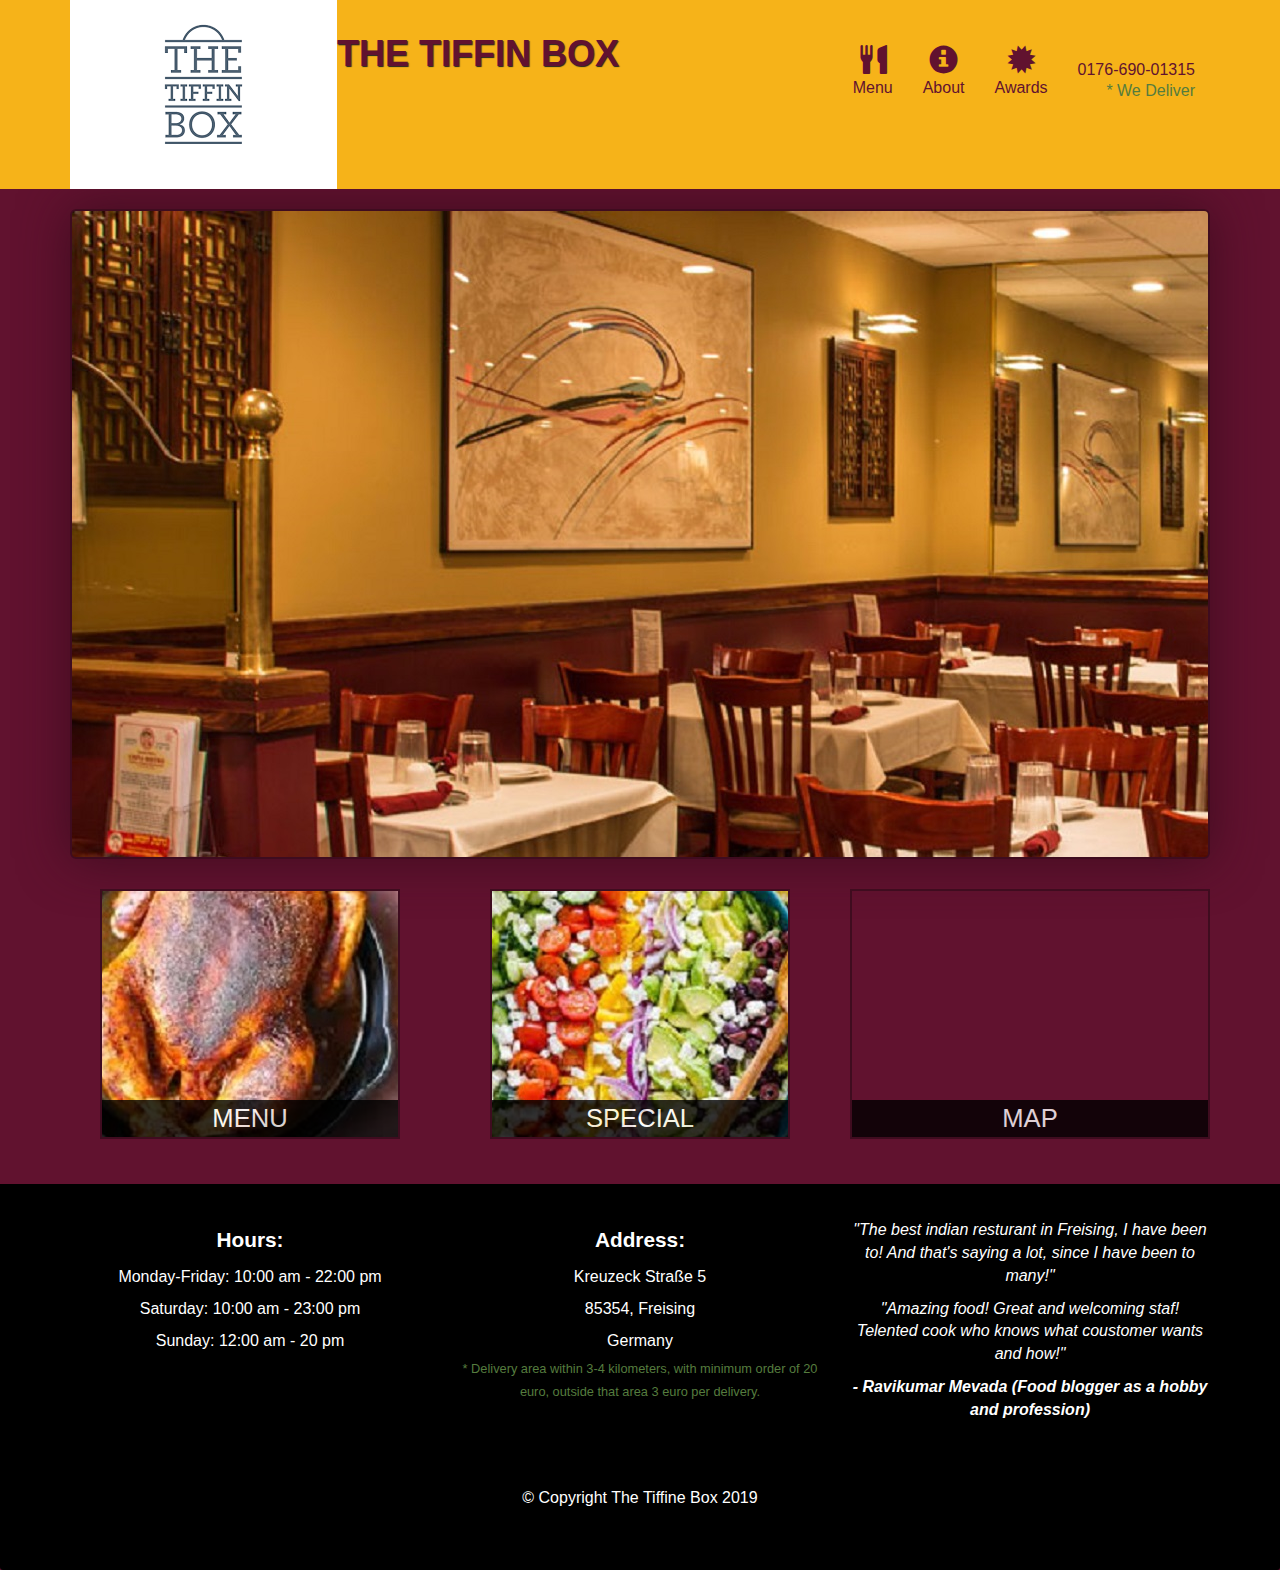
<file: index.html>
<!DOCTYPE html>
<html lang= "en">
<head>
	<meta charset="utf-8">
	<meta http-equiv="X-UA-Compatible" content="IE=edge">
	<meta name="viewport" content="width=device-width, initial-scale=1">
	<title>Welcome to the Tiffin-Box</title>
	<link href='https://fonts.googleapis.com/css?family=Source+Sans+Pro' rel='stylesheet' type='text/css'>
	<link rel="stylesheet" type="text/css" href="css/bootstrap.min.css">
	<link rel="stylesheet" type="text/css" href="css/style.css">
	<link href="https://stackpath.bootstrapcdn.com/font-awesome/4.7.0/css/font-awesome.min.css" rel="stylesheet" integrity="sha384-wvfXpqpZZVQGK6TAh5PVlGOfQNHSoD2xbE+QkPxCAFlNEevoEH3Sl0sibVcOQVnN" crossorigin="anonymous">
</head>

<body>
    <header>
        <!-- nav bar started -->
        <nav id="header-nav" class="navbar navbar-default">  
            <div class="container">
                <div class="navbar-header" >
                    <!-- logo -->
                    <a href="index.html" class="pull-left visible-md visible-lg"><img src="./images/tiffine-logo.png"></a>
                    </a>
                    <!-- brand -->
                    <div class="navbar-brand">
					<a href="index.html"><h1>The Tiffin Box</h1></a>
                    </div>
                    <button id="navbarToggle" type="button" class="navbar-toggle collapsed" data-toggle="collapse" data-target="#bs-example-navbar-collapse-1" aria-expanded="false">
                            <span class="sr-only">Toggle navigation</span>
                            <span class="icon-bar"></span>
                            <span class="icon-bar"></span>
                            <span class="icon-bar"></span>
                    </button>
                </div>

                <div id="bs-example-navbar-collapse-1" class="collapse navbar-collapse">
                        <ul id="nav-list" class="nav navbar-nav navbar-right">
                            <li>
                                <a href="menu-categories.html"><span class="glyphicon glyphicon-cutlery"></span><br class="hidden-xs">Menu</a>
                            </li>
                            <li>
                                <a href="#"><span class="glyphicon glyphicon-info-sign"></span><br class="hidden-xs">About</a>
                            </li>
                            <li>
                                <a href="#"><span class="glyphicon glyphicon-certificate"></span><br class="hidden-xs">Awards</a>
                            </li>
                            <li id="phone" class="hidden-xs">
                                <a href="tel:0176 690 01315">0176-690-01315</a><div>* We Deliver</div>
                            </li>
                        </ul>
                </div>
            </div>
            <div id="call-btn" class="text-center visible-xs"><a class="btn" href="tel:0176-690-01315"><span class="glyphicon glyphicon-earphone"></span>0176-690-01315</a></div>
			<div id="xs-deliver" class="text-center visible-xs">* We deliver</div>	
        </nav>
        <!-- nav bar ended -->
    </header>
    <!-- main content--> 
    <div id="main-item" class="container">
        <div class="jumbotron">
            <img src="./images/tiffine_background_1.jpg" alt="Picture of restaurant" class="img-responsive visible-xs">
        </div>    
        <div id="home-time" class="row">
            <div class="col-md-4 col-sm-6 col-xs-12">
                <a href="menu-categories.html"><div id="menu-tile"><span>Menu</span></div></a>
            </div>
            <div class="col-md-4 col-sm-6 col-xs-12">
                <a href="single-categories.html"><div id="special-tile"><span>Special</span></div></a>
            </div>
            <div class="col-md-4 col-sm-12 col-xs-12">
                 <a href="https://goo.gl/maps/ux6E65hHPA4PW7x76" target="_blank"><div id="map-tile"><iframe src="https://www.google.com/maps/embed?pb=!1m18!1m12!1m3!1d2648.370941058005!2d11.731336715658571!3d48.411022479246164!2m3!1f0!2f0!3f0!3m2!1i1024!2i768!4f13.1!3m3!1m2!1s0x479e6ae5f5160daf%3A0xa74afd5bd78dcf6c!2sKreuzeckstra%C3%9Fe%205%2C%2085354%20Freising!5e0!3m2!1sen!2sde!4v1568994246811!5m2!1sen!2sde" width="100%" height="250" frameborder="0" style="border:0;" allowfullscreen=""></iframe><span>Map</span></div></a>
            </div>
        </div>          
    </div>
    <!-- footer--> 
    <footer class="panel-footer">
            <div class="container">
                <div class="row">
                    <section id="hours" class="col-sm-4">
                        <span>Hours:</span><br>
                        <p>Monday-Friday: 10:00 am - 22:00 pm<br>
                        Saturday: 10:00 am - 23:00 pm<br>
                        Sunday: 12:00 am - 20 pm<br></p>
                        <hr class="visible-xs">
                    </section>
                    <section id="address" class="col-sm-4">
                        <span>Address:</span><br>
                        Kreuzeck Straße 5<br>
                        85354, Freising<br>
                        Germany<br>
                        <p>* Delivery area within 3-4 kilometers, with minimum order of 20 euro, outside that area 3 euro per delivery.</p>
                        <hr class="visible-xs">
                    </section>
                    <section id="testimonials" class="col-sm-4">
                        <p>"The best indian resturant in Freising, I have been to! And that's saying a lot, since I have been to many!"</p>
                        <p>"Amazing food! Great and welcoming staf! Telented cook who knows what coustomer wants and how!"</p>
                        <p>- Ravikumar Mevada (Food blogger as a hobby and profession)</p>
                    </section>
                </div>
                <div class="text-center">&copy; Copyright The Tiffine Box 2019</div>
            </div>
        </footer>

<script src="js/jquery-3.4.1.min.js"></script>
<script src="js/bootstrap.js"></script>
<script src="js/script.js"></script>

</body>
</html>
</file>
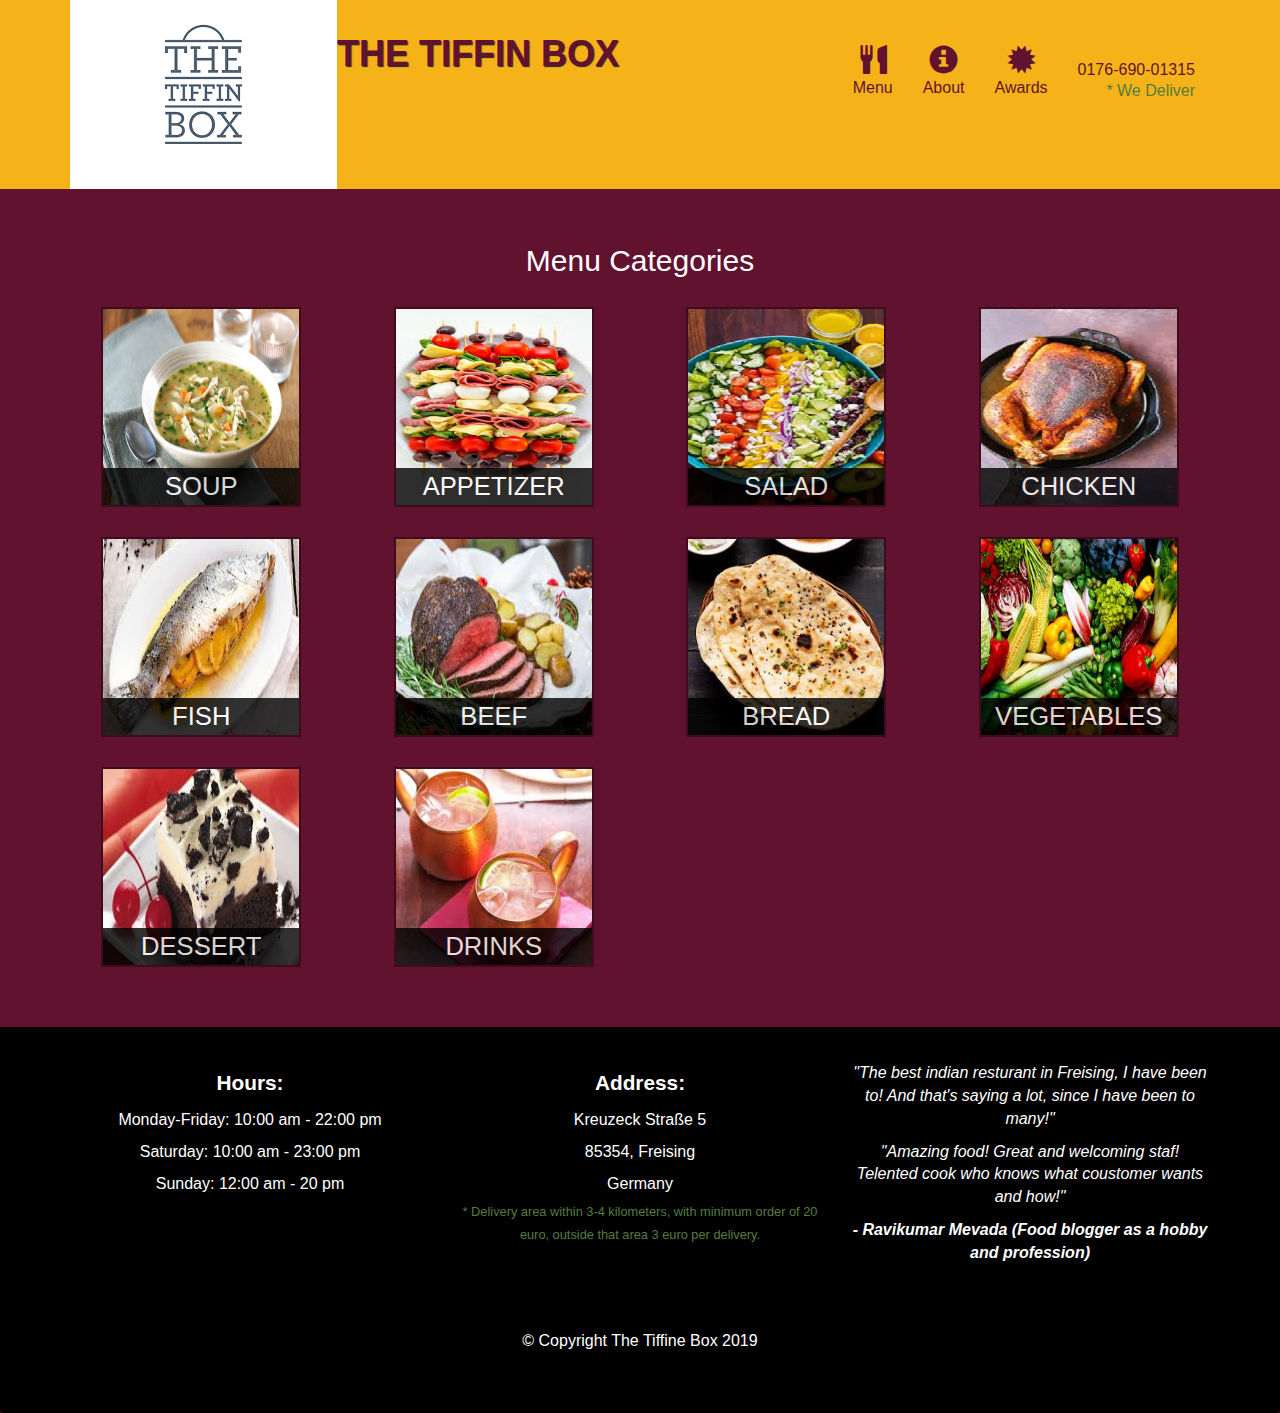
<file: menu-categories.html>
<!DOCTYPE html>
<html lang= "en">
<head>
	<meta charset="utf-8">
	<meta http-equiv="X-UA-Compatible" content="IE=edge">
	<meta name="viewport" content="width=device-width, initial-scale=1">
	<title>Welcome to the Tiffin-Box</title>
	<link href='https://fonts.googleapis.com/css?family=Source+Sans+Pro' rel='stylesheet' type='text/css'>
	<link rel="stylesheet" type="text/css" href="css/bootstrap.min.css">
	<link rel="stylesheet" type="text/css" href="css/style.css">
	<link href="https://stackpath.bootstrapcdn.com/font-awesome/4.7.0/css/font-awesome.min.css" rel="stylesheet" integrity="sha384-wvfXpqpZZVQGK6TAh5PVlGOfQNHSoD2xbE+QkPxCAFlNEevoEH3Sl0sibVcOQVnN" crossorigin="anonymous">
</head>

<body>
    <header>
        <!-- nav bar started -->
        <nav id="header-nav" class="navbar navbar-default">  
            <div class="container">
                <div class="navbar-header" >
                    <!-- logo -->
                    <a href="index.html" class="pull-left visible-md visible-lg"><img src="./images/tiffine-logo.png"></a>
                    </a>
                    <!-- brand -->
                    <div class="navbar-brand">
					<a href="index.html"><h1>The Tiffin Box</h1></a>
                    </div>
                    <button id="navbarToggle" type="button" class="navbar-toggle collapsed" data-toggle="collapse" data-target="#bs-example-navbar-collapse-1" aria-expanded="false">
                            <span class="sr-only">Toggle navigation</span>
                            <span class="icon-bar"></span>
                            <span class="icon-bar"></span>
                            <span class="icon-bar"></span>
                    </button>
                </div>

                <div id="bs-example-navbar-collapse-1" class="collapse navbar-collapse">
                        <ul id="nav-list" class="nav navbar-nav navbar-right">
                            <li>
                                <a href="menu-categories.html"><span class="glyphicon glyphicon-cutlery"></span><br class="hidden-xs">Menu</a>
                            </li>
                            <li>
                                <a href="#"><span class="glyphicon glyphicon-info-sign"></span><br class="hidden-xs">About</a>
                            </li>
                            <li>
                                <a href="#"><span class="glyphicon glyphicon-certificate"></span><br class="hidden-xs">Awards</a>
                            </li>
                            <li id="phone" class="hidden-xs">
                                <a href="tel:0176 690 01315">0176-690-01315</a><div>* We Deliver</div>
                            </li>
                        </ul>
                </div>
            </div>
            <div id="call-btn" class="text-center visible-xs"><a class="btn" href="tel:0176-690-01315"><span class="glyphicon glyphicon-earphone"></span>0176-690-01315</a></div>
			<div id="xs-deliver" class="text-center visible-xs">* We deliver</div>	
        </nav>
        <!-- nav bar ended -->
    </header>
     <!-- Menu elements -->
    <div id="main-item" class="container">
            <h2 id="menu-categories-title" class="text-center">Menu Categories</h2>
            <section class="row">
                <div class="col-md-3 col-sm-4 col-xs-6">
                    <a href="single-categories.html">
                        <div class="categories-tile">
                            <img width="200" height="200" src="./images/i-1.jpg">
                            <span>Soup</span>
                        </div>
                    </a>
                </div>
                <div class="col-md-3 col-sm-4 col-xs-6">
                    <a href="single-categories.html">
                        <div class="categories-tile">
                            <img width="200" height="200" src="./images/i-2.jpg">
                            <span>Appetizer</span>
                        </div>
                    </a>
                </div>
                <div class="col-md-3 col-sm-4 col-xs-6">
                    <a href="single-categories.html">
                        <div class="categories-tile">
                            <img width="200" height="200" src="./images/i-3.jpg">
                            <span>Salad</span>
                        </div>
                    </a>
                </div>
                <div class="col-md-3 col-sm-4 col-xs-6">
                    <a href="single-categories.html">
                        <div class="categories-tile">
                            <img width="200" height="200" src="./images/i-4.jpg">
                            <span>Chicken</span>
                        </div>
                    </a>
                </div>
                <div class="col-md-3 col-sm-4 col-xs-6">
                    <a href="single-categories.html">
                        <div class="categories-tile">
                            <img width="200" height="200" src="./images/i-5.jpg">
                            <span>Fish</span>
                        </div>
                    </a>
                </div>
                <div class="col-md-3 col-sm-4 col-xs-6">
                    <a href="single-categories.html">
                        <div class="categories-tile">
                            <img width="200" height="200" src="./images/i-6.jpg">
                            <span>Beef</span>
                        </div>
                    </a>
                </div>
                <div class="col-md-3 col-sm-4 col-xs-6">
                    <a href="single-categories.html">
                        <div class="categories-tile">
                            <img width="200" height="200" src="./images/i-7.jpg">
                            <span>Bread</span>
                        </div>
                    </a>
                </div>
                <div class="col-md-3 col-sm-4 col-xs-6">
                    <a href="single-categories.html">
                        <div class="categories-tile">
                            <img width="200" height="200" src="./images/i-8.jpg">
                            <span>Vegetables</span>
                        </div>
                    </a>
                </div>
                <div class="col-md-3 col-sm-4 col-xs-6">
                    <a href="single-categories.html">
                        <div class="categories-tile">
                            <img width="200" height="200" src="./images/i-9.jpg">
                            <span>Dessert</span>
                        </div>
                    </a>
                </div>
                <div class="col-md-3 col-sm-4 col-xs-6">
                        <a href="single-categories.html">
                            <div class="categories-tile">
                                <img width="200" height="200" src="./images/d-1.jpg">
                                <span>Drinks</span>
                            </div>
                        </a>
                    </div>

    
            </section>
        </div>
   
    <!-- footer--> 
    <footer class="panel-footer">
            <div class="container">
                <div class="row">
                    <section id="hours" class="col-sm-4">
                        <span>Hours:</span><br>
                        <p>Monday-Friday: 10:00 am - 22:00 pm<br>
                        Saturday: 10:00 am - 23:00 pm<br>
                        Sunday: 12:00 am - 20 pm<br></p>
                        <hr class="visible-xs">
                    </section>
                    <section id="address" class="col-sm-4">
                        <span>Address:</span><br>
                        Kreuzeck Straße 5<br>
                        85354, Freising<br>
                        Germany<br>
                        <p>* Delivery area within 3-4 kilometers, with minimum order of 20 euro, outside that area 3 euro per delivery.</p>
                        <hr class="visible-xs">
                    </section>
                    <section id="testimonials" class="col-sm-4">
                        <p>"The best indian resturant in Freising, I have been to! And that's saying a lot, since I have been to many!"</p>
                        <p>"Amazing food! Great and welcoming staf! Telented cook who knows what coustomer wants and how!"</p>
                        <p>- Ravikumar Mevada (Food blogger as a hobby and profession)</p>
                    </section>
                </div>
                <div class="text-center">&copy; Copyright The Tiffine Box 2019</div>
            </div>
        </footer>

<script src="js/jquery-3.4.1.min.js"></script>
<script src="js/bootstrap.js"></script>
<script src="js/script.js"></script>

</body>
</html>
</file>
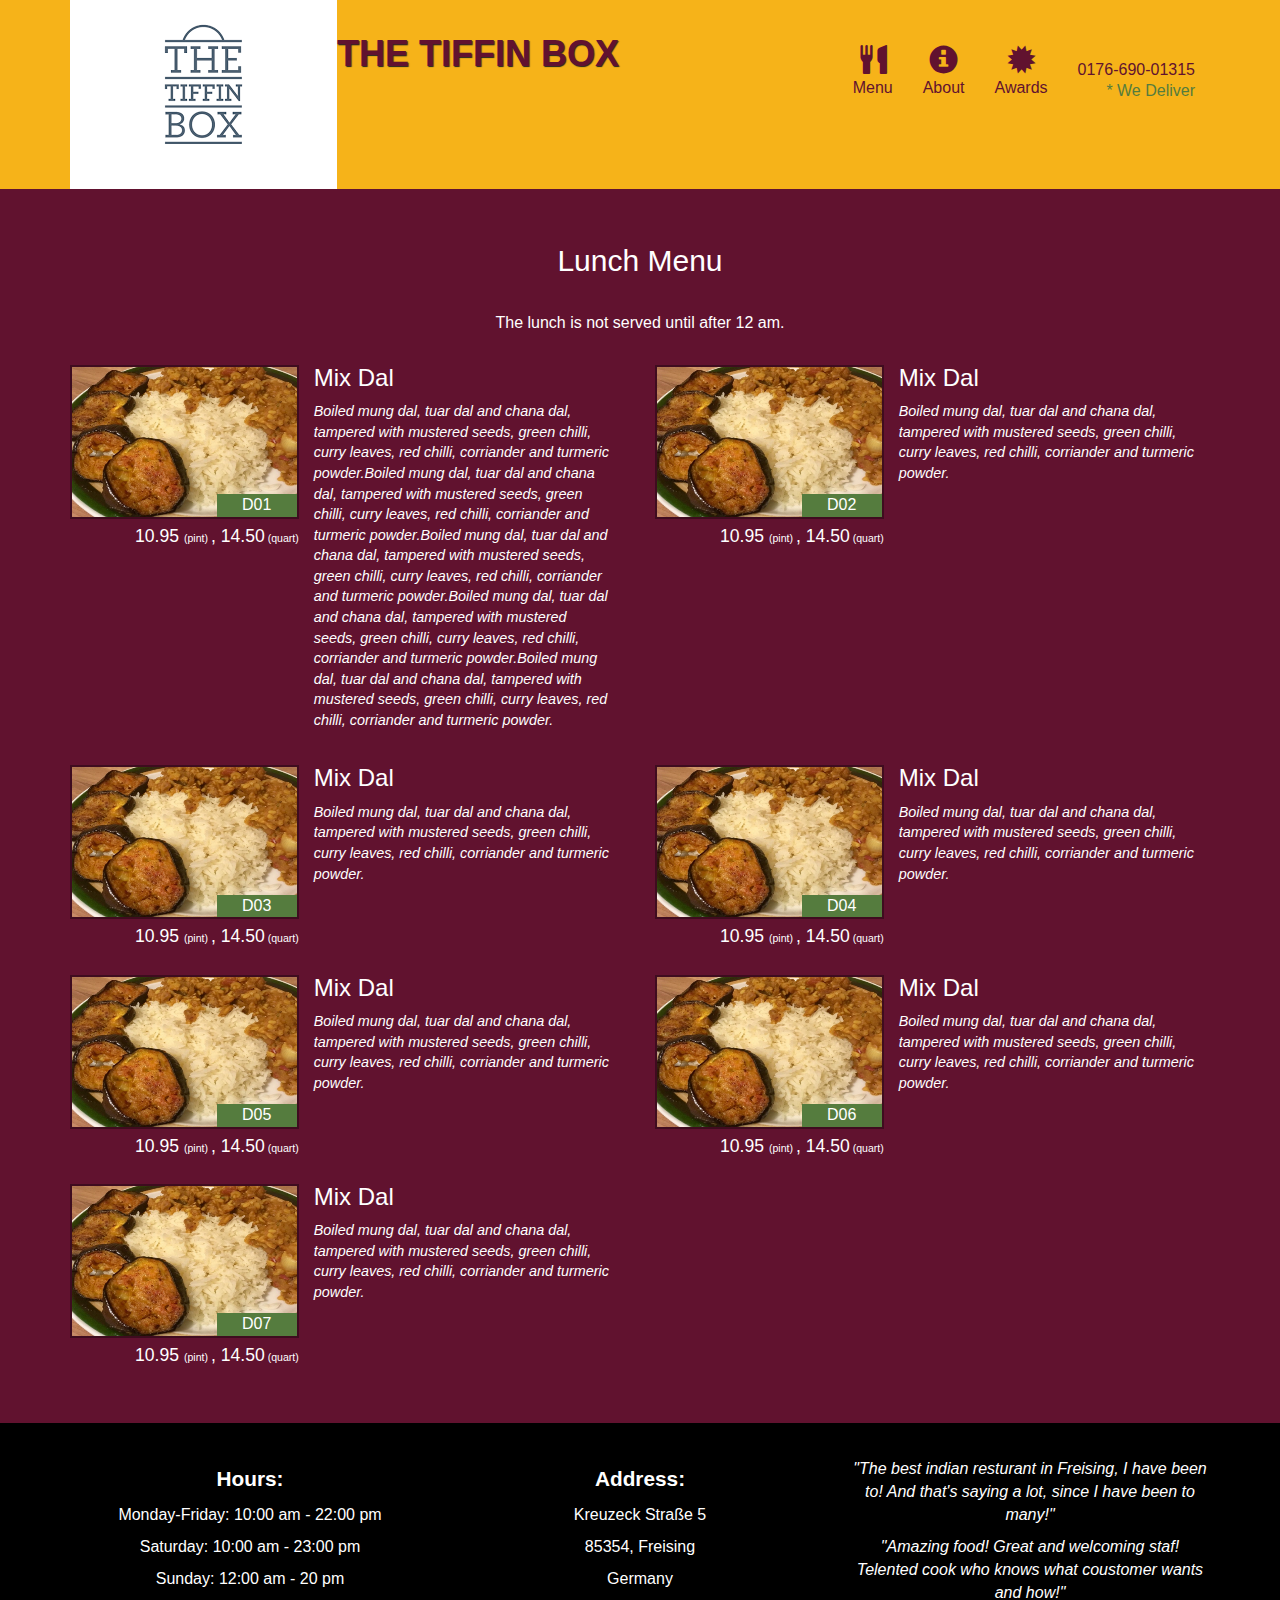
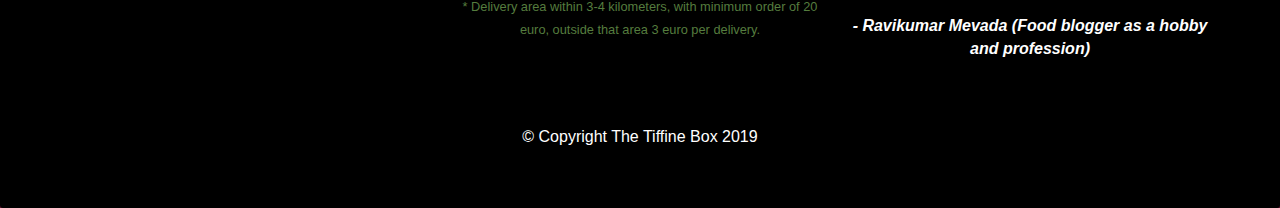
<file: single-categories.html>
<!DOCTYPE html>
<html lang= "en">
<head>
	<meta charset="utf-8">
	<meta http-equiv="X-UA-Compatible" content="IE=edge">
	<meta name="viewport" content="width=device-width, initial-scale=1">
	<title>Welcome to the Tiffin-Box</title>
	<link href='https://fonts.googleapis.com/css?family=Source+Sans+Pro' rel='stylesheet' type='text/css'>
	<link rel="stylesheet" type="text/css" href="css/bootstrap.min.css">
	<link rel="stylesheet" type="text/css" href="css/style.css">
	<link href="https://stackpath.bootstrapcdn.com/font-awesome/4.7.0/css/font-awesome.min.css" rel="stylesheet" integrity="sha384-wvfXpqpZZVQGK6TAh5PVlGOfQNHSoD2xbE+QkPxCAFlNEevoEH3Sl0sibVcOQVnN" crossorigin="anonymous">
</head>

<body>
    <header>
        <!-- nav bar started -->
        <nav id="header-nav" class="navbar navbar-default">  
            <div class="container">
                <div class="navbar-header" >
                    <!-- logo -->
                    <a href="index.html" class="pull-left visible-md visible-lg"><img src="./images/tiffine-logo.png"></a>
                    </a>
                    <!-- brand -->
                    <div class="navbar-brand">
					<a href="index.html"><h1>The Tiffin Box</h1></a>
                    </div>
                    <button id="navbarToggle" type="button" class="navbar-toggle collapsed" data-toggle="collapse" data-target="#bs-example-navbar-collapse-1" aria-expanded="false">
                            <span class="sr-only">Toggle navigation</span>
                            <span class="icon-bar"></span>
                            <span class="icon-bar"></span>
                            <span class="icon-bar"></span>
                    </button>
                </div>

                <div id="bs-example-navbar-collapse-1" class="collapse navbar-collapse">
                        <ul id="nav-list" class="nav navbar-nav navbar-right">
                            <li>
                                <a href="menu-categories.html"><span class="glyphicon glyphicon-cutlery"></span><br class="hidden-xs">Menu</a>
                            </li>
                            <li>
                                <a href="#"><span class="glyphicon glyphicon-info-sign"></span><br class="hidden-xs">About</a>
                            </li>
                            <li>
                                <a href="#"><span class="glyphicon glyphicon-certificate"></span><br class="hidden-xs">Awards</a>
                            </li>
                            <li id="phone" class="hidden-xs">
                                <a href="tel:0176 690 01315">0176-690-01315</a><div>* We Deliver</div>
                            </li>
                        </ul>
                </div>
            </div>
            <div id="call-btn" class="text-center visible-xs"><a class="btn" href="tel:0176-690-01315"><span class="glyphicon glyphicon-earphone"></span>0176-690-01315</a></div>
			<div id="xs-deliver" class="text-center visible-xs">* We deliver</div>	
        </nav>
        <!-- nav bar ended -->
    </header>
     <!-- single elements -->
    <div id="main-item" class="container">
            <h2 id="menu-categories-title" class="text-center">Lunch Menu</h2>
            <div class="text-center">The lunch is not served until after 12 am.</div>
    
            <section class="row">
                <div class="menu-item-tile col-md-6">
                    <div class="row">
                        <div class="col-sm-5">
                            <div class="menu-item-photo">
                                <div>D01</div>
                                <img class="img-resposive" width="250" height="150" src="./images/jambo-1.jpeg" alt="Item">
                            </div>
                            <div class="menu-item-price">10.95 <span>(pint) </span>, 14.50<span> (quart)</span></div>
                        </div>
                        <div class="menu-item-description col-sm-7">
                            <h3 class="menu-item-name">Mix Dal</h3>
                            <p class="menu-item-details">Boiled mung dal, tuar dal and chana dal, tampered with mustered seeds, green chilli, curry leaves, red chilli, corriander and turmeric powder.Boiled mung dal, tuar dal and chana dal, tampered with mustered seeds, green chilli, curry leaves, red chilli, corriander and turmeric powder.Boiled mung dal, tuar dal and chana dal, tampered with mustered seeds, green chilli, curry leaves, red chilli, corriander and turmeric powder.Boiled mung dal, tuar dal and chana dal, tampered with mustered seeds, green chilli, curry leaves, red chilli, corriander and turmeric powder.Boiled mung dal, tuar dal and chana dal, tampered with mustered seeds, green chilli, curry leaves, red chilli, corriander and turmeric powder. </p>
                        </div>
                    </div>
                    <hr class="visible-xs">		
                </div>
    
                <div class="menu-item-tile col-md-6">
                    <div class="row">
                        <div class="col-sm-5">
                            <div class="menu-item-photo">
                                <div>D02</div>
                                <img class="img-resposive" width="250" height="150" src="./images/jambo-1.jpeg" alt="Item">
                            </div>
                            <div class="menu-item-price">10.95 <span>(pint) </span>, 14.50<span> (quart)</span></div>
                        </div>
                        <div class="menu-item-description col-sm-7">
                            <h3 class="menu-item-name">Mix Dal</h3>
                            <p class="menu-item-details">Boiled mung dal, tuar dal and chana dal, tampered with mustered seeds, green chilli, curry leaves, red chilli, corriander and turmeric powder. </p>
                        </div>
                    </div>
                    <hr class="visible-xs">		
                </div>
                <div class="clearfix visible-md-block visible-lg-block"></div>
                <div class="menu-item-tile col-md-6">
                    <div class="row">
                        <div class="col-sm-5">
                            <div class="menu-item-photo">
                                <div>D03</div>
                                <img class="img-resposive" width="250" height="150" src="./images/jambo-1.jpeg" alt="Item">
                            </div>
                            <div class="menu-item-price">10.95 <span>(pint) </span>, 14.50<span> (quart)</span></div>
                        </div>
                        <div class="menu-item-description col-sm-7">
                            <h3 class="menu-item-name">Mix Dal</h3>
                            <p class="menu-item-details">Boiled mung dal, tuar dal and chana dal, tampered with mustered seeds, green chilli, curry leaves, red chilli, corriander and turmeric powder. </p>
                        </div>
                    </div>
                    <hr class="visible-xs">		
                </div>
    
                <div class="menu-item-tile col-md-6">
                    <div class="row">
                        <div class="col-sm-5">
                            <div class="menu-item-photo">
                                <div>D04</div>
                                <img class="img-resposive" width="250" height="150" src="./images/jambo-1.jpeg" alt="Item">
                            </div>
                            <div class="menu-item-price">10.95 <span>(pint) </span>, 14.50<span> (quart)</span></div>
                        </div>
                        <div class="menu-item-description col-sm-7">
                            <h3 class="menu-item-name">Mix Dal</h3>
                            <p class="menu-item-details">Boiled mung dal, tuar dal and chana dal, tampered with mustered seeds, green chilli, curry leaves, red chilli, corriander and turmeric powder. </p>
                        </div>
                    </div>
                    <hr class="visible-xs">		
                </div>
                <div class="clearfix visible-md-block visible-lg-block"></div>
                <div class="menu-item-tile col-md-6">
                    <div class="row">
                        <div class="col-sm-5">
                            <div class="menu-item-photo">
                                <div>D05</div>
                                <img class="img-resposive" width="250" height="150" src="./images/jambo-1.jpeg" alt="Item">
                            </div>
                            <div class="menu-item-price">10.95 <span>(pint) </span>, 14.50<span> (quart)</span></div>
                        </div>
                        <div class="menu-item-description col-sm-7">
                            <h3 class="menu-item-name">Mix Dal</h3>
                            <p class="menu-item-details">Boiled mung dal, tuar dal and chana dal, tampered with mustered seeds, green chilli, curry leaves, red chilli, corriander and turmeric powder. </p>
                        </div>
                    </div>
                    <hr class="visible-xs">		
                </div>
    
                <div class="menu-item-tile col-md-6">
                    <div class="row">
                        <div class="col-sm-5">
                            <div class="menu-item-photo">
                                <div>D06</div>
                                <img class="img-resposive" width="250" height="150" src="./images/jambo-1.jpeg" alt="Item">
                            </div>
                            <div class="menu-item-price">10.95 <span>(pint) </span>, 14.50<span> (quart)</span></div>
                        </div>
                        <div class="menu-item-description col-sm-7">
                            <h3 class="menu-item-name">Mix Dal</h3>
                            <p class="menu-item-details">Boiled mung dal, tuar dal and chana dal, tampered with mustered seeds, green chilli, curry leaves, red chilli, corriander and turmeric powder. </p>
                        </div>
                    </div>
                    <hr class="visible-xs">		
                </div>
                <div class="clearfix visible-md-block visible-lg-block"></div>
                <div class="menu-item-tile col-md-6">
                    <div class="row">
                        <div class="col-sm-5">
                            <div class="menu-item-photo">
                                <div>D07</div>
                                <img class="img-resposive" width="250" height="150" src="./images/jambo-1.jpeg" alt="Item">
                            </div>
                            <div class="menu-item-price">10.95 <span>(pint) </span>, 14.50<span> (quart)</span></div>
                        </div>
                        <div class="menu-item-description col-sm-7">
                            <h3 class="menu-item-name">Mix Dal</h3>
                            <p class="menu-item-details">Boiled mung dal, tuar dal and chana dal, tampered with mustered seeds, green chilli, curry leaves, red chilli, corriander and turmeric powder. </p>
                        </div>
                    </div>
                    <hr class="visible-xs">		
                </div>
    
            </section>
        </div>
   
    <!-- footer--> 
    <footer class="panel-footer">
            <div class="container">
                <div class="row">
                    <section id="hours" class="col-sm-4">
                        <span>Hours:</span><br>
                        <p>Monday-Friday: 10:00 am - 22:00 pm<br>
                        Saturday: 10:00 am - 23:00 pm<br>
                        Sunday: 12:00 am - 20 pm<br></p>
                        <hr class="visible-xs">
                    </section>
                    <section id="address" class="col-sm-4">
                        <span>Address:</span><br>
                        Kreuzeck Straße 5<br>
                        85354, Freising<br>
                        Germany<br>
                        <p>* Delivery area within 3-4 kilometers, with minimum order of 20 euro, outside that area 3 euro per delivery.</p>
                        <hr class="visible-xs">
                    </section>
                    <section id="testimonials" class="col-sm-4">
                        <p>"The best indian resturant in Freising, I have been to! And that's saying a lot, since I have been to many!"</p>
                        <p>"Amazing food! Great and welcoming staf! Telented cook who knows what coustomer wants and how!"</p>
                        <p>- Ravikumar Mevada (Food blogger as a hobby and profession)</p>
                    </section>
                </div>
                <div class="text-center">&copy; Copyright The Tiffine Box 2019</div>
            </div>
        </footer>

<script src="js/jquery-3.4.1.min.js"></script>
<script src="js/bootstrap.js"></script>
<script src="js/script.js"></script>

</body>
</html>
</file>
<file: css/style.css>
body{
	font-size: 16px;
	color: #fff;
	background-color: #61122f;
}

/** Header **/
#header-nav {
	background-color: #f6b319;
	border-radius: 0;
	border: 0;
}
.navbar-brand{
	padding-top: 40px;
}
.navbar-brand h1{
	color:#61122f;
	text-transform: uppercase;
	font-weight: bold;
	margin-bottom: 0;
	margin-top: 0;
	line-height: 0.75;
	text-shadow: 1px 1px 1px #222;
}
.navbar-brand a:hover, .navbar-brand a:focus {
	text-decoration: none;
}
#navbarToggle {
	margin-top: 35px;
}
#nav-list{
	margin-top: 10px;
}
#nav-list a{
	color: #61122f;
	text-align: center;
	margin-top: 20px;
}
#nav-list a:hover {
	background-color: #E7E7E7;
}
#nav-list a span {
	font-size: 1.8em;
}
#phone{
	margin-top: 15px;
}
#phone a{
	text-align: right;
	padding-bottom: 0;
}
#phone div{
	color: #557c3e;
	text-align: right;
	padding-right: 15px;
}
#call-btn a{
	clear: both;
}
#call-btn a span {
	margin-top: 30px;
	margin-right: 5px;
}
#xs-deliver {
	margin-left: 5px;
}

.container .jumbotron{
	box-shadow: 0 0 50px #3F0C1F;
	border: 2px solid #3F0C1F;
}

/***********Menu and special category**********/
.row #menu-tile, .row #special-tile, .row #map-tile{
	height: 250px;
	width: 100%;
	margin-bottom: 15px;
	margin-left: 0px;
	margin-right: 0PX;
	position: relative;
	border:2px solid #3F0C1F; 
	overflow: hidden;
}
#menu-tile:hover, #special-tile:hover, #map-tile:hover{
	box-shadow: 0 1px 5px 1px #cccccc;
}
#menu-tile{
	background: url('../images/i-4.jpg') no-repeat;
	background-position: center;

}
#special-tile{
	background: url('../images/i-3.jpg') no-repeat;
	background-position: center;
}
#menu-tile span, #special-tile span, #map-tile span{
	position: absolute;
	bottom: 0;
	right: 0;
	width: 100%;
	text-align: center;
	font-size: 1.6em;
	text-transform: uppercase;
	background-color: #000;
	color: #fff;
	opacity: .8;
}
/***********footer**********/
.panel-footer  {
	margin-top: 30px;
	padding-top: 35px;
	padding-bottom: 30px;
	border-top: 0;
	background-color: black;
}

.panel-footer div.row {
	margin-bottom: 55px;
	background-color: black;
}
#hours, #address {
	line-height: 2;
	text-align: center;
}
#hours > span, #address > span{
	font-size: 1.3em;
	font-weight: bold;
}
#address p {
	color: #557c3e;
	font-size: .8em;
	line-height: 1.8;
}
#hours p {
	text-align: center;
}
#testimonials p {
	font-style: italic;
	text-align: center;
}
#testimonials p:nth-child(3) {
	font-weight: bold;
}
.text-center {
	margin-top: 35px;
}

/***************************************
*Menu Cat
***************************************/
.categories-tile{
	position: relative;
	border: 2px solid #3F0C1F;
	overflow: hidden;
	width: 200px;
	height: 200px;
	margin: 0 auto 30px;
}
.categories-tile span{
	position: absolute;
	bottom: 0;
	right: 0;
	width: 100%;
	text-align: center;
	font-size: 1.6em;
	text-transform: uppercase;
	background-color: #000;
	color: #fff;
	opacity: .8;
}
.categories-tile:hover{
	box-shadow: 0 1px 5px 1px #cccccc;
}
#menu-categories-title{
	margin-bottom: 30px;
}

/***********************************
* single elements
***********************************/
.text-center{
	margin-bottom: 30px;
}
.menu-item-tile{
	margin-bottom: 25px;
}
.menu-item-tile hr{
	width: 80%;
}
.menu-item-tile .menu-item-price{
	font-size: 1.1em;
	text-align: right;
	margin-top: -15px;
	margin-right: -15px;
}
.menu-item-tile .menu-item-price span{
	font-size: .6em;
}
.menu-item-photo{
	position: relative;
	border: 2px solid #3F0C1F;
	overflow: hidden;
	padding: 0;
	margin-right: -15px;
	margin-left: auto;
	margin-bottom: 20px;
	max-width: 250px;
}
.menu-item-photo div {
	position: absolute;
	bottom: 0;
	right: 0;
	width: 80px;
	background-color: #557c3e;
	text-align: center;
}
.menu-item-description{
	padding-right: 30px;
}
h3.menu-item-name{
	margin: 0 0 10px;
}
.menu-item-details{
	font-size: .9em;
	font-style: italic;
}


/***********large device**********/
@media (min-width: 1200px){
	.container .jumbotron{
		background: url('../images/jumbo-main.jpg') no-repeat;
		height: 650px;	
	}
	.row #menu-tile, .row #special-tile{
		width: 300px;
		margin: 0 auto 15px;
	}	
}

/***********medium device**********/
@media (min-width: 992px) and (max-width: 1199px){
	.container .jumbotron{
		background: url('../images/jumbo-main.jpg') no-repeat;
		height: 580px;	
	}
	.row #menu-tile, .row #special-tile{
		width: 250px;
		margin: 0 auto 15px;
	}

}

/*********** small device **********/
@media (max-width: 767px) and (min-width: 991px) {
	.container .jumbotron{
		background: url('../images/jumbo_mid.jpg') no-repeat;
		height: 580px;	
	}
	.row #menu-tile, .row #special-tile{
		width: 250px;
		margin: 0 auto 15px;
	}
	.navbar-brand{
		padding-top: 10px;
		height: 80px
	}
	.navbar-brand h1 {
		padding-top: 10px;
		font-size: 5vw;
		padding-bottom: 5px;
	}
	#bs-example-navbar-collapse-1 a {
		 font-size: 1.2em;
	}
	#bs-example-navbar-collapse-1 a  span{
		font-size: 1.2em;
		margin-right: 5px;
   }
   .jumbotron {
	   margin-top: 30px;
	   padding: 0;
	   box-shadow: 0 0 50px #3F0C1F;
	   border: 2px solid #3F0C1F;
   }	
}
/***********extra small device**********/
@media (max-width: 767px) {
	.container .jumbotron {
		margin-top: 30px;
		padding: 0;
	}
	.row #menu-tile, .row #special-tile{
		width: 360px;
		margin: 0 auto 15px;
	}	

}
</file>
